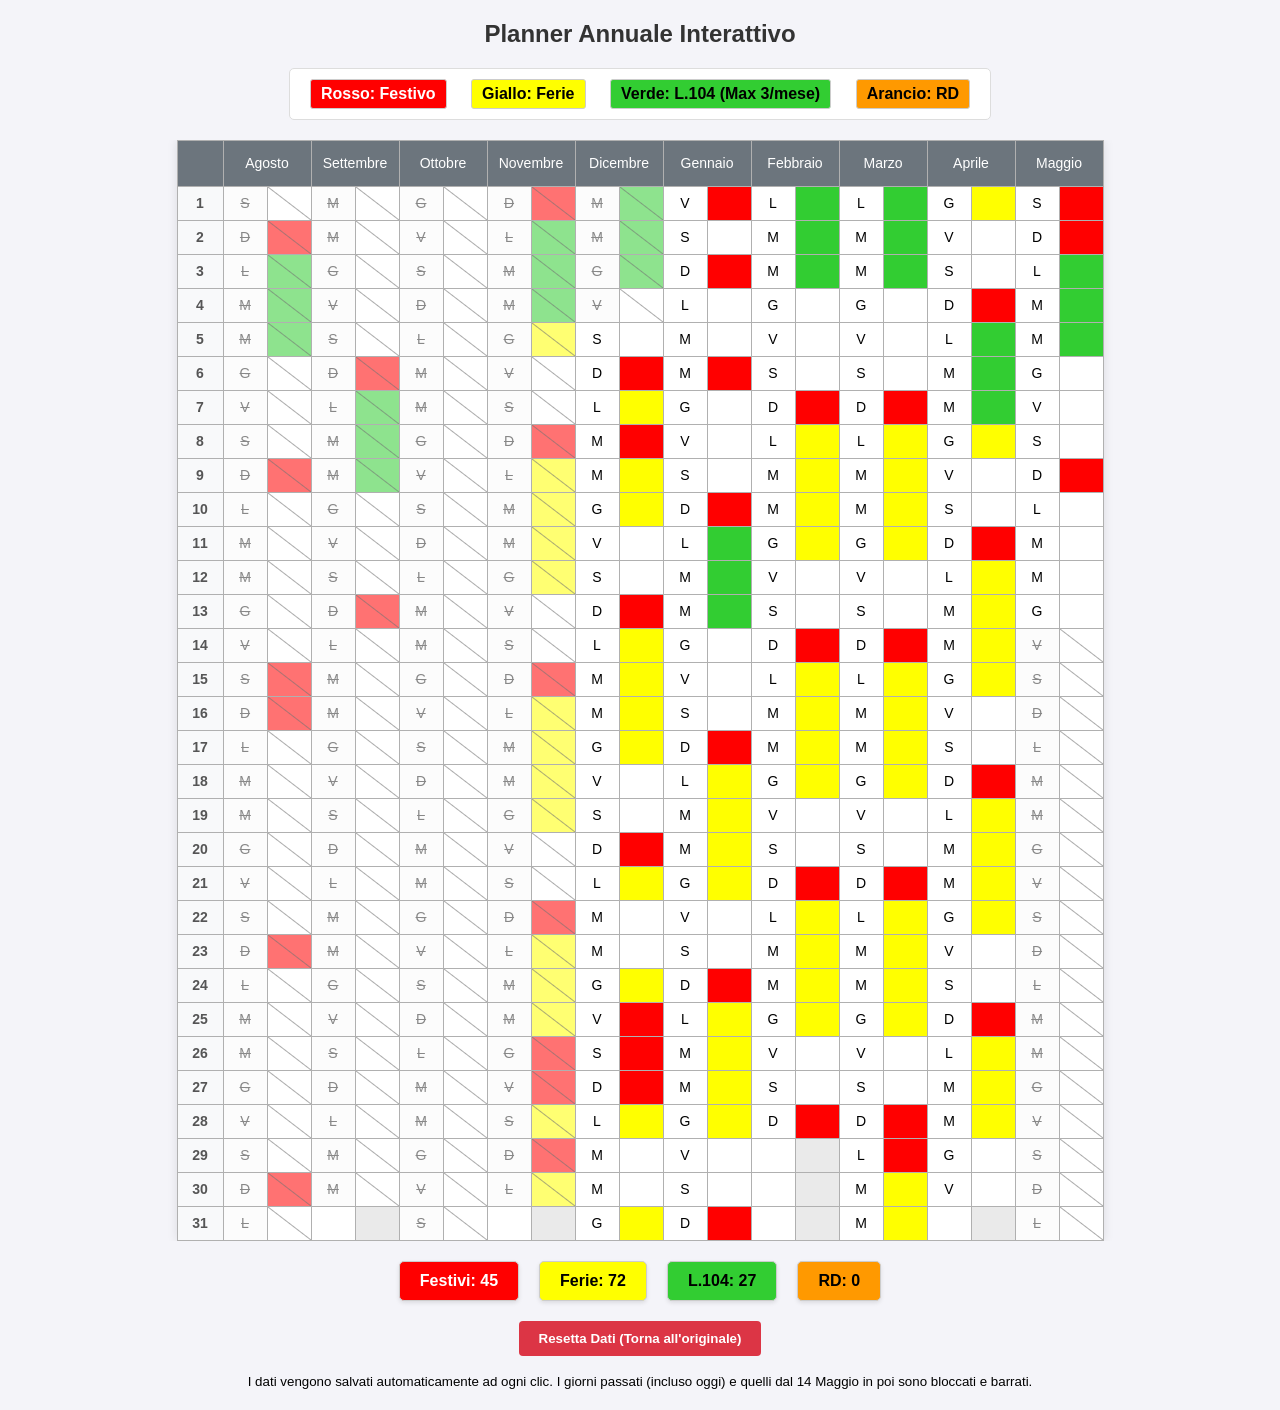
<file: public/assets/aistudio/planner6longlife_4050be0e.html>
<!DOCTYPE html>
<html lang="it">
<head>
    <meta charset="UTF-8">
    <meta name="viewport" content="width=device-width, initial-scale=1.0">
    <title>Planner Turni e Ferie</title>
    <style>
        body {
            font-family: Arial, sans-serif;
            background-color: #f4f4f9;
            margin: 20px;
            text-align: center;
        }
        h2 {
            color: #333;
        }
        .legend {
            margin-bottom: 20px;
            padding: 10px;
            background: #fff;
            border: 1px solid #ddd;
            display: inline-block;
            border-radius: 5px;
        }
        .legend span {
            display: inline-block;
            margin: 0 10px;
            padding: 5px 10px;
            border: 1px solid #ccc;
            border-radius: 3px;
            font-weight: bold;
        }
        .table-container {
            overflow-x: auto;
            margin: 0 auto;
            max-width: 95vw;
        }
        table {
            border-collapse: collapse;
            background-color: white;
            margin: 0 auto;
            box-shadow: 0 0 10px rgba(0,0,0,0.1);
        }
        th, td {
            border: 1px solid #b0b0b0;
            padding: 4px;
            width: 35px;
            height: 25px;
            text-align: center;
            font-size: 14px;
            cursor: pointer;
            user-select: none;
            position: relative; /* Necessario per la linea barrata */
        }
        th {
            background-color: #6c757d;
            color: white;
            padding: 10px 5px;
            font-weight: normal;
        }
        td.day-num {
            background-color: #f8f9fa;
            width: 25px;
            font-weight: bold;
            color: #555;
            cursor: default;
        }
        
        /* Colori richiesti */
        .rosso { background-color: #ff0000; color: white; }
        .giallo { background-color: #ffff00; color: black; }
        .verde { background-color: #32cd32; color: black; }
        .arancio { background-color: #ff9900; color: black; }
        
        /* Stile per i giorni passati/disabilitati (Barrato) */
        td.disabled-cell {
            opacity: 0.55;
            cursor: not-allowed;
        }
        
        /* Disegna una linea diagonale per barrare la cella colore */
        td.disabled-cell::after {
            content: "";
            position: absolute;
            top: 0;
            left: 0;
            width: 100%;
            height: 100%;
            background: linear-gradient(to top right, transparent calc(50% - 1px), rgba(0,0,0,0.6) 50%, transparent calc(50% + 1px));
            pointer-events: none; /* Impedisce che la linea blocchi eventuali click, anche se già disabilitati */
        }

        /* Testo sbarrato per le lettere dei giorni disabilitati */
        td.disabled-text {
            text-decoration: line-through;
            color: #888;
            background-color: #fcfcfc;
        }

        /* Stili per il riepilogo conteggi */
        .totals-container {
            display: flex;
            justify-content: center;
            gap: 20px;
            margin: 20px 0;
            flex-wrap: wrap;
        }
        .total-box {
            padding: 10px 20px;
            border-radius: 5px;
            font-size: 16px;
            font-weight: bold;
            box-shadow: 0 2px 4px rgba(0,0,0,0.1);
            border: 1px solid #ccc;
        }

        .controls {
            margin-top: 20px;
        }
        button {
            padding: 10px 20px;
            background-color: #dc3545;
            color: white;
            border: none;
            border-radius: 4px;
            cursor: pointer;
            font-weight: bold;
        }
        button:hover { background-color: #c82333; }
    </style>
</head>
<body>

    <h2>Planner Annuale Interattivo</h2>
    
    <div class="legend">
        <span class="rosso">Rosso: Festivo</span>
        <span class="giallo">Giallo: Ferie</span>
        <span class="verde">Verde: L.104 (Max 3/mese)</span>
        <span class="arancio">Arancio: RD</span>
    </div>

    <div class="table-container">
        <table id="plannerTable">
            <!-- La tabella verrà generata da JavaScript -->
        </table>
    </div>

    <!-- Pannello Totali -->
    <div class="totals-container">
        <div class="total-box rosso">Festivi: <span id="count-rosso">0</span></div>
        <div class="total-box giallo">Ferie: <span id="count-giallo">0</span></div>
        <div class="total-box verde">L.104: <span id="count-verde">0</span></div>
        <div class="total-box arancio">RD: <span id="count-arancio">0</span></div>
    </div>

    <div class="controls">
        <button onclick="resetData()">Resetta Dati (Torna all'originale)</button>
        <p><small>I dati vengono salvati automaticamente ad ogni clic. I giorni passati (incluso oggi) e quelli dal 14 Maggio in poi sono bloccati e barrati.</small></p>
    </div>

    <script>
        // Configurazione Mesi aggiornata al 2026-2027 per permettere il funzionamento
        const monthsInfo = [
            { name: 'Agosto', year: 2026, month: 7, days: 31 },
            { name: 'Settembre', year: 2026, month: 8, days: 30 },
            { name: 'Ottobre', year: 2026, month: 9, days: 31 },
            { name: 'Novembre', year: 2026, month: 10, days: 30 },
            { name: 'Dicembre', year: 2026, month: 11, days: 31 },
            { name: 'Gennaio', year: 2027, month: 0, days: 31 },
            { name: 'Febbraio', year: 2027, month: 1, days: 28 },
            { name: 'Marzo', year: 2027, month: 2, days: 31 },
            { name: 'Aprile', year: 2027, month: 3, days: 30 },
            { name: 'Maggio', year: 2027, month: 4, days: 31 }
        ];

        const daysInItalian = ['D', 'L', 'M', 'M', 'G', 'V', 'S'];

        // Dati iniziali pre-estratti
        const prefillData = {
            "0-2": "rosso", "0-9": "rosso", "0-15": "rosso", "0-16": "rosso", "0-23": "rosso", "0-30": "rosso",
            "0-3": "verde", "0-4": "verde", "0-5": "verde",
            "1-6": "rosso", "1-13": "rosso",
            "1-7": "verde", "1-8": "verde", "1-9": "verde",
            "3-1": "rosso", "3-8": "rosso", "3-15": "rosso", "3-22": "rosso", "3-26": "rosso", "3-27": "rosso", "3-29": "rosso",
            "3-2": "verde", "3-3": "verde", "3-4": "verde",
            "3-5": "giallo", "3-9": "giallo", "3-10": "giallo", "3-11": "giallo", "3-12": "giallo", "3-16": "giallo", "3-17": "giallo", "3-18": "giallo", "3-19": "giallo", "3-23": "giallo", "3-24": "giallo", "3-25": "giallo", "3-28": "giallo", "3-30": "giallo",
            "4-6": "rosso", "4-8": "rosso", "4-13": "rosso", "4-20": "rosso", "4-25": "rosso", "4-26": "rosso", "4-27": "rosso",
            "4-1": "verde", "4-2": "verde", "4-3": "verde",
            "4-7": "giallo", "4-9": "giallo", "4-10": "giallo", "4-14": "giallo", "4-15": "giallo", "4-16": "giallo", "4-17": "giallo", "4-21": "giallo", "4-24": "giallo", "4-28": "giallo", "4-31": "giallo",
            "5-1": "rosso", "5-3": "rosso", "5-6": "rosso", "5-10": "rosso", "5-17": "rosso", "5-24": "rosso", "5-31": "rosso",
            "5-11": "verde", "5-12": "verde", "5-13": "verde",
            "5-18": "giallo", "5-19": "giallo", "5-20": "giallo", "5-21": "giallo", "5-25": "giallo", "5-26": "giallo", "5-27": "giallo", "5-28": "giallo",
            "6-7": "rosso", "6-14": "rosso", "6-21": "rosso", "6-28": "rosso",
            "6-1": "verde", "6-2": "verde", "6-3": "verde",
            "6-8": "giallo", "6-9": "giallo", "6-10": "giallo", "6-11": "giallo", "6-15": "giallo", "6-16": "giallo", "6-17": "giallo", "6-18": "giallo", "6-22": "giallo", "6-23": "giallo", "6-24": "giallo", "6-25": "giallo",
            "7-7": "rosso", "7-14": "rosso", "7-21": "rosso", "7-28": "rosso", "7-29": "rosso",
            "7-1": "verde", "7-2": "verde", "7-3": "verde",
            "7-8": "giallo", "7-9": "giallo", "7-10": "giallo", "7-11": "giallo", "7-15": "giallo", "7-16": "giallo", "7-17": "giallo", "7-18": "giallo", "7-22": "giallo", "7-23": "giallo", "7-24": "giallo", "7-25": "giallo", "7-30": "giallo", "7-31": "giallo",
            "8-4": "rosso", "8-11": "rosso", "8-18": "rosso", "8-25": "rosso",
            "8-5": "verde", "8-6": "verde", "8-7": "verde",
            "8-1": "giallo", "8-8": "giallo", "8-12": "giallo", "8-13": "giallo", "8-14": "giallo", "8-15": "giallo", "8-19": "giallo", "8-20": "giallo", "8-21": "giallo", "8-22": "giallo", "8-26": "giallo", "8-27": "giallo", "8-28": "giallo",
            "9-1": "rosso", "9-2": "rosso", "9-9": "rosso",
            "9-3": "verde", "9-4": "verde", "9-5": "verde"
        };

        const colors = ['', 'rosso', 'giallo', 'verde', 'arancio'];

        function initPlanner() {
            const table = document.getElementById('plannerTable');
            let savedData = JSON.parse(localStorage.getItem('plannerData'));
            
            if (!savedData) {
                savedData = prefillData;
            }

            let thead = '<tr><th></th>';
            monthsInfo.forEach(m => {
                thead += `<th colspan="2">${m.name}</th>`;
            });
            thead += '</tr>';
            table.innerHTML = thead;

            // Otteniamo la data di oggi e la azzeriamo alle ore 00:00 per il calcolo preciso
            let today = new Date();
            today.setHours(0, 0, 0, 0);

            for (let day = 1; day <= 31; day++) {
                let row = document.createElement('tr');
                
                let dayNumCell = document.createElement('td');
                dayNumCell.className = 'day-num';
                dayNumCell.textContent = day;
                row.appendChild(dayNumCell);

                monthsInfo.forEach((m, monthIdx) => {
                    let cellDayLetter = document.createElement('td');
                    let cellColor = document.createElement('td');
                    
                    if (day <= m.days) {
                        let date = new Date(m.year, m.month, day);
                        let dayName = daysInItalian[date.getDay()];
                        cellDayLetter.textContent = dayName;
                        
                        let cellId = `${monthIdx}-${day}`;
                        cellColor.dataset.id = cellId;

                        // Ripristina il colore salvato
                        if (savedData[cellId]) {
                            cellColor.classList.add(savedData[cellId]);
                        }

                        // --- REGOLE DI DISABILITAZIONE AGGIORNATE ---
                        let isPastOrToday = date <= today; // 1. Il giorno è precedente O UGUALE a oggi
                        let isAfterMay14 = (m.month === 4 && day >= 14); // 2. È dal 14 Maggio in poi (Maggio è il mese 4)

                        if (isPastOrToday || isAfterMay14) {
                            // Rendi la cella inattiva visivamente e aggiungi l'effetto barrato
                            cellColor.classList.add('disabled-cell');
                            cellDayLetter.classList.add('disabled-text');
                            // NON aggiungiamo l'evento onclick, rendendola non modificabile
                        } else {
                            // Se non è passato e non è >= 14 Maggio, permette di cliccare
                            cellColor.onclick = () => toggleColor(cellColor);
                        }

                    } else {
                        // Gestione giorni non esistenti nel mese (es. 31 Novembre)
                        cellDayLetter.textContent = '';
                        cellColor.style.backgroundColor = '#eaeaea';
                        cellColor.style.cursor = 'default';
                    }

                    row.appendChild(cellDayLetter);
                    row.appendChild(cellColor);
                });
                table.appendChild(row);
            }
            
            // Calcola i totali iniziali (i giorni disabilitati ma colorati fanno comunque parte del totale)
            updateTotals();
        }

        function toggleColor(cell) {
            // Ignora i clic su celle non assegnate
            if(cell.style.backgroundColor === 'rgb(234, 234, 234)' || cell.style.backgroundColor === '#eaeaea') return;

            let currentClass = '';
            for (let c of colors) {
                if (c && cell.classList.contains(c)) currentClass = c;
            }

            let nextIdx = (colors.indexOf(currentClass) + 1) % colors.length;
            let nextClass = colors[nextIdx];

            // CONTROLLO REGOLA: Max 3 giorni verdi (L.104) al mese
            if (nextClass === 'verde') {
                let monthIdx = cell.dataset.id.split('-')[0];
                let greenCountInMonth = document.querySelectorAll(`td[data-id^="${monthIdx}-"].verde`).length;
                
                if (greenCountInMonth >= 3) {
                    alert("Attenzione: Hai già raggiunto il limite massimo di 3 giorni di L.104 (Verde) in questo mese.");
                    nextIdx = (nextIdx + 1) % colors.length;
                    nextClass = colors[nextIdx];
                }
            }

            if (currentClass) cell.classList.remove(currentClass);
            if (nextClass) cell.classList.add(nextClass);

            saveData();
            updateTotals();
        }

        function updateTotals() {
            document.getElementById('count-rosso').textContent = document.querySelectorAll('td.rosso').length;
            document.getElementById('count-giallo').textContent = document.querySelectorAll('td.giallo').length;
            document.getElementById('count-verde').textContent = document.querySelectorAll('td.verde').length;
            document.getElementById('count-arancio').textContent = document.querySelectorAll('td.arancio').length;
        }

        function saveData() {
            const dataToSave = {};
            const cells = document.querySelectorAll('td[data-id]');
            
            cells.forEach(cell => {
                for (let c of colors) {
                    if (c && cell.classList.contains(c)) {
                        dataToSave[cell.dataset.id] = c;
                    }
                }
            });

            localStorage.setItem('plannerData', JSON.stringify(dataToSave));
        }

        function resetData() {
            if(confirm("Sei sicuro di voler cancellare i tuoi salvataggi e tornare alla configurazione iniziale?")) {
                localStorage.removeItem('plannerData');
                initPlanner();
            }
        }

        // Avvio
        window.onload = initPlanner;
    </script>
</body>
</html>
</file>
